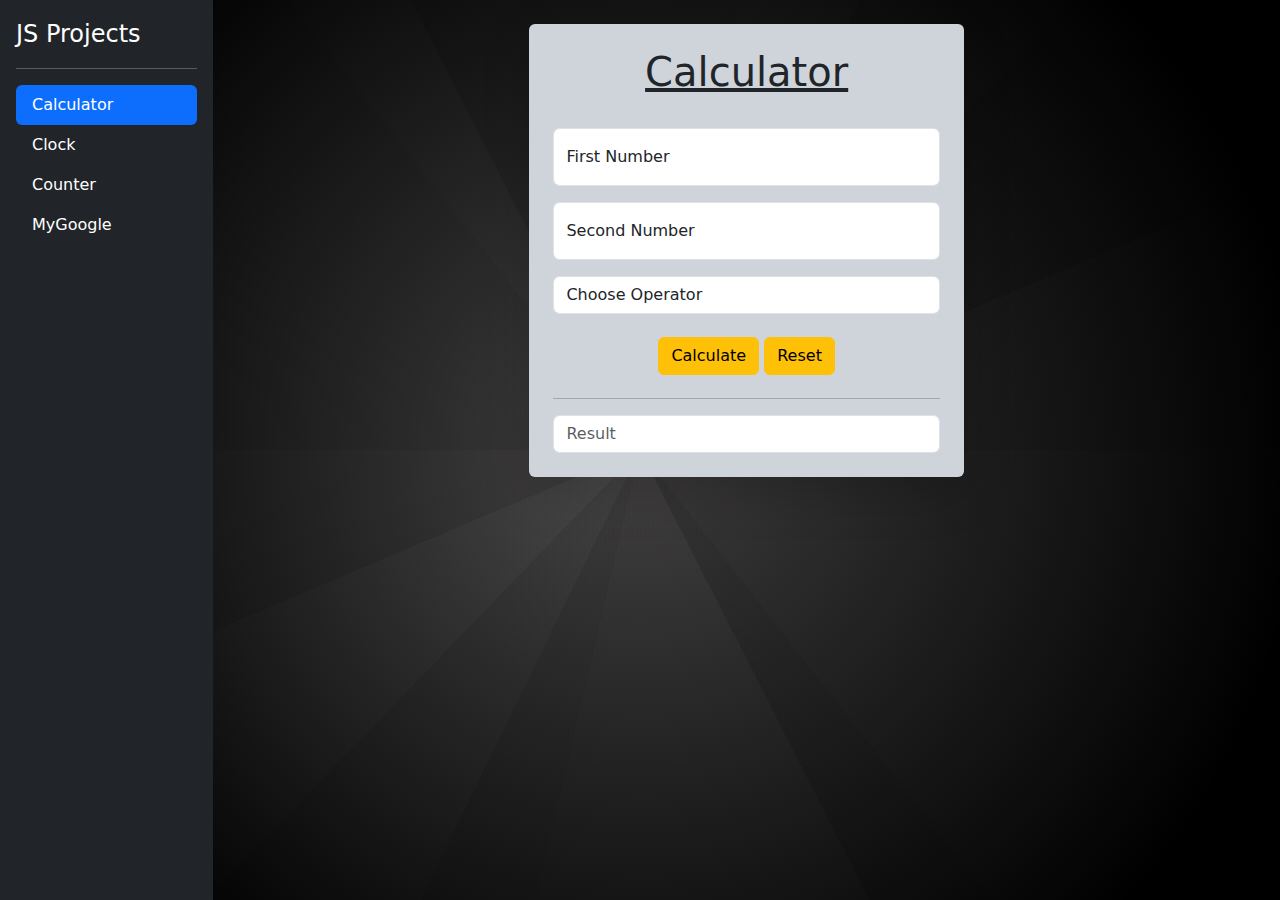
<file: index.html>
<!DOCTYPE html>
<html lang="en">

<head>
    <meta charset="UTF-8">
    <meta name="viewport" content="width=device-width, initial-scale=1.0">
    <title>Simple Calculator </title>
    <link href='https://unpkg.com/boxicons@2.1.4/css/boxicons.min.css' rel='stylesheet'>

    <link rel="stylesheet" href="https://cdn.jsdelivr.net/npm/bootstrap-icons@1.11.3/font/bootstrap-icons.min.css">
    <link href="https://cdn.jsdelivr.net/npm/bootstrap@5.3.3/dist/css/bootstrap.min.css" rel="stylesheet" integrity="sha384-QWTKZyjpPEjISv5WaRU9OFeRpok6YctnYmDr5pNlyT2bRjXh0JMhjY6hW+ALEwIH" crossorigin="anonymous">
   <style>
    body{
        background-image: radial-gradient(circle at center center, transparent 0%,rgb(0,0,0) 85%),linear-gradient(134deg, rgba(192, 192, 192,0.05) 0%, rgba(192, 192, 192,0.05) 50%,rgba(60, 60, 60,0.05) 50%, rgba(60, 60, 60,0.05) 100%),linear-gradient(283deg, rgba(97, 97, 97,0.05) 0%, rgba(97, 97, 97,0.05) 50%,rgba(52, 52, 52,0.05) 50%, rgba(52, 52, 52,0.05) 100%),linear-gradient(296deg, rgba(98, 98, 98,0.05) 0%, rgba(98, 98, 98,0.05) 50%,rgba(249, 249, 249,0.05) 50%, rgba(249, 249, 249,0.05) 100%),linear-gradient(243deg, rgba(1, 1, 1,0.05) 0%, rgba(1, 1, 1,0.05) 50%,rgba(202, 202, 202,0.05) 50%, rgba(202, 202, 202,0.05) 100%),linear-gradient(157deg, rgba(61, 61, 61,0.05) 0%, rgba(61, 61, 61,0.05) 50%,rgba(254, 254, 254,0.05) 50%, rgba(254, 254, 254,0.05) 100%),linear-gradient(232deg, rgba(237, 237, 237,0.05) 0%, rgba(237, 237, 237,0.05) 50%,rgba(147, 147, 147,0.05) 50%, rgba(147, 147, 147,0.05) 100%),linear-gradient(360deg, rgba(183, 183, 183,0.05) 0%, rgba(183, 183, 183,0.05) 50%,rgba(57, 57, 57,0.05) 50%, rgba(57, 57, 57,0.05) 100%),radial-gradient(circle at center center, hsl(351,4%,12%),hsl(351,4%,12%));   
    }
    
   </style>
   <link rel="stylesheet" href="style.css">
</head>

<body>
    <div class="d-flex justify-content-between body">
        <div class="d-flex flex-column col-md-2 p-3 text-bg-dark" style="height: 100vh;">
       
            <a href="/" class="d-flex align-items-center mb-3 mb-md-0 me-md-auto text-white text-decoration-none">
              <span class="fs-4">JS Projects</span>
            </a>
            <hr>
            <ul class="nav nav-pills flex-column mb-auto">
              <li class="nav-item">
                <a href="./index.html" class="nav-link active" aria-current="page">
                  Calculator
                </a>
              </li>
              <li>
                <a href="./DGClock.html" class="nav-link text-white">
                  Clock
                </a>
              </li>
              <li>
                <a href="./Counter.html" class="nav-link text-white">
                  Counter
                </a>
              </li>
              <li>
                <a href="./mygoogle.html" class="nav-link text-white">
                  MyGoogle
                </a>
              </li>
              
            </ul>
        
           
          </div>

    <div class="container mt-4">
        <div class="d-flex justify-content-center">
            <div class="col-sm-7 col-md-5 shadow-lg bg-dark-subtle rounded">
                <h1 class="text-center text-decoration-underline mt-4 mb-2">Calculator</h1>
                <form class="p-4" autocomplete="off">
                    <div class="form-floating mb-3">
                        <input type="number" id="fnum" class="form-control" required placeholder>
                        <label for="fnum">First Number</label>
                    </div>
                    <div class="form-floating mb-3">
                        <input type="number" id="snum" class="form-control" required placeholder>
                        <label for="snum">Second Number</label>
                    </div>

                    <div class=" mb-3">

                        <select id="select" class="form-control">
                            <option value="">Choose Operator</option>
                            <hr style="opacity: 50%;">
                            <option value="+">Add</option>
                            <option value="-">Subtract</option>
                            <option value="*">Multiply</option>
                            <option value="/">Division</option>
                            <option value="%">Remainder</option>
                            <option value="**">Power</option>
                        </select>
                    </div>
                    <div class="btn m-auto w-100">
                        <button class="btn btn-warning" onclick="calculate()">Calculate</button>
                        <button class="btn btn-warning">Reset</button>
                    </div>

                    <hr>
                    <input type="text" id="result" class="form-control" placeholder="Result" readonly>
                </form>
            </div>
        </div>
    </div>

</div>


    <script>
        const calculate = () => {
            event.preventDefault()
            let x = Number(document.getElementById('fnum').value)
            let y = Number(document.getElementById('snum').value)
            let op = document.getElementById('select').value

            switch (op) {
                case '+':
                    const add = x + y
                    document.getElementById("result").value = `The sum is ${add}`
                    break;

                case '-':
                    const sub = x - y
                    document.getElementById("result").value = `The Subtract is ${sub}`
                    break;

                case '*':
                    const mul = x * y
                    document.getElementById("result").value = `The multiplication is ${mul}`
                    break;

                case '/':
                    const div = x / y
                    document.getElementById("result").value = `The division is ${div}`
                    break;

                case '%':
                    const mod = x % y
                    document.getElementById("result").value = `The remainder is ${mod}`
                    break;

                case '**':
                    const power = x ** y
                    document.getElementById("result").value = `The power value is ${power}`
                    break;

                default:
                    document.getElementById("result").value = `Invalid Input or Operator`

            }
        }
    </script>

    <script>
        const change = () => {
            const theme = document.querySelector('#theme').value
            if (theme == 'light' || theme == 'auto') {
                document.querySelector('body').setAttribute('data-bs-theme', 'light')
            }
            else if (theme == 'dark') {
                document.querySelector('body').setAttribute('data-bs-theme', 'dark')
            }
            else {

            }
        }

        
    </script>
    <script src="https://cdn.jsdelivr.net/npm/bootstrap@5.3.3/dist/js/bootstrap.bundle.min.js"
        integrity="sha384-YvpcrYf0tY3lHB60NNkmXc5s9fDVZLESaAA55NDzOxhy9GkcIdslK1eN7N6jIeHz"
        crossorigin="anonymous"></script>
</body>

</html>
</file>
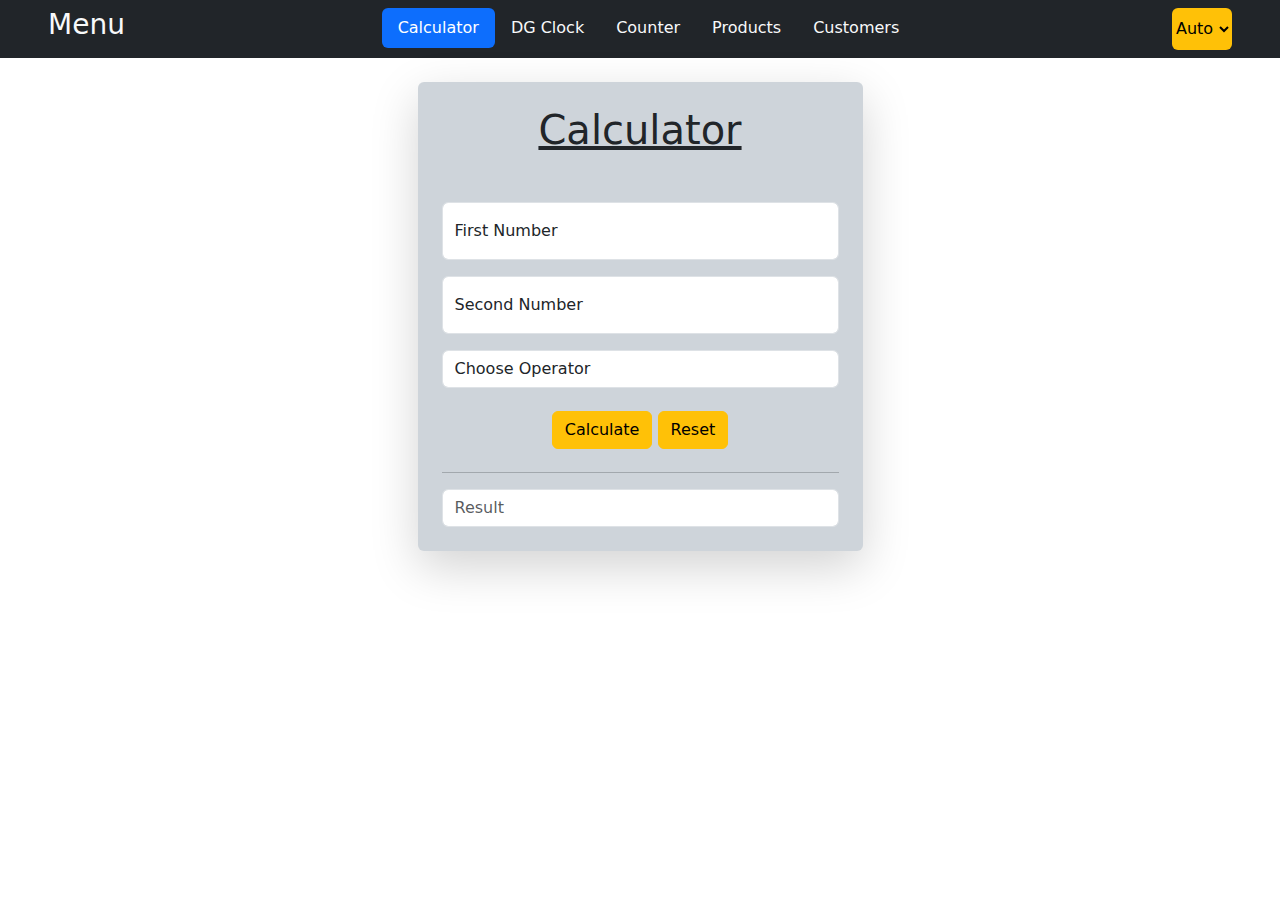
<file: calculate.html>
<!DOCTYPE html>
<html lang="en">

<head>
    <meta charset="UTF-8">
    <meta name="viewport" content="width=device-width, initial-scale=1.0">
    <title>Simple Calculator </title>
    <link href='https://unpkg.com/boxicons@2.1.4/css/boxicons.min.css' rel='stylesheet'>

    <link rel="stylesheet" href="https://cdn.jsdelivr.net/npm/bootstrap-icons@1.11.3/font/bootstrap-icons.min.css">
    <link href="https://cdn.jsdelivr.net/npm/bootstrap@5.3.3/dist/css/bootstrap.min.css" rel="stylesheet"
        integrity="sha384-QWTKZyjpPEjISv5WaRU9OFeRpok6YctnYmDr5pNlyT2bRjXh0JMhjY6hW+ALEwIH" crossorigin="anonymous">
    <style>
        .menu {
            position: fixed;
            top: 10px;
            right: 10px;
        }

        #theme {
            border: none !important;
            background: transparent;
            outline: none !important;

        }
    </style>
</head>

<body data-bs-theme="">


    <header class="d-flex justify-content-between bg-dark py-2">
        <div class="logo">
            <h3 class="text-light ms-5">Menu</h3>
        </div>
        <ul class="nav nav-pills text-light">
            <li class="nav-item">
                <a href="./calculate.html" class="nav-link active" aria-current="page">Calculator</a>
            </li>
            <li>
                <a href="./timer.html" class="nav-link text-light">DG Clock</a>
            </li>
            <li>
                <a href="./Counter.html" class="nav-link text-light">Counter</a>
            </li>
            <li>
                <a href="#" class="nav-link text-light">Products</a>
            </li>
            <li>
                <a href="#" class="nav-link text-light">Customers</a>
            </li>
        </ul>
        <select id="theme" onchange="change()" class="bg-warning rounded me-5">
            <option value="auto" class="text-primary">Auto</option>
            <option value="light" class="text-primary text-bold">Light</option>
            <option value="dark" class="text-primary text-bold">Dark</option>
        </select>
    </header>

    <div class="container">
        <div class="d-flex justify-content-center p-4">
            <div class="col-sm-5 col-md-5 shadow-lg bg-dark-subtle rounded mx-3">
                <h1 class="text-center text-decoration-underline mt-4 mb-4">Calculator</h1>
                <form class="p-4" autocomplete="off">
                    <div class="form-floating mb-3">
                        <input type="number" id="fnum" class="form-control" required placeholder>
                        <label for="fnum">First Number</label>
                    </div>
                    <div class="form-floating mb-3">
                        <input type="number" id="snum" class="form-control" required placeholder>
                        <label for="snum">Second Number</label>
                    </div>

                    <div class=" mb-3">

                        <select id="select" class="form-control">
                            <option value="">Choose Operator</option>
                            <hr style="opacity: 50%;">
                            <option value="+">Add</option>
                            <option value="-">Subtract</option>
                            <option value="*">Multiply</option>
                            <option value="/">Division</option>
                            <option value="%">Remainder</option>
                            <option value="**">Power</option>
                        </select>
                    </div>
                    <div class="btn m-auto w-100">
                        <button class="btn btn-warning" onclick="calculate()">Calculate</button>
                        <button class="btn btn-warning">Reset</button>
                    </div>

                    <hr>
                    <input type="text" id="result" class="form-control" placeholder="Result" readonly>
                </form>
            </div>
        </div>
    </div>

    <script>
        const calculate = () => {
            event.preventDefault()
            let x = Number(document.getElementById('fnum').value)
            let y = Number(document.getElementById('snum').value)
            let op = document.getElementById('select').value

            switch (op) {
                case '+':
                    const add = x + y
                    document.getElementById("result").value = `The sum is ${add}`
                    break;

                case '-':
                    const sub = x - y
                    document.getElementById("result").value = `The Subtract is ${sub}`
                    break;

                case '*':
                    const mul = x * y
                    document.getElementById("result").value = `The multiplication is ${mul}`
                    break;

                case '/':
                    const div = x / y
                    document.getElementById("result").value = `The division is ${div}`
                    break;

                case '%':
                    const mod = x % y
                    document.getElementById("result").value = `The remainder is ${mod}`
                    break;

                case '**':
                    const power = x ** y
                    document.getElementById("result").value = `The power value is ${power}`
                    break;

                default:
                    document.getElementById("result").value = `Invalid Input or Operator`

            }
        }
    </script>

    <script>
        const change = () => {
            const theme = document.querySelector('#theme').value
            if (theme == 'light' || theme == 'auto') {
                document.querySelector('body').setAttribute('data-bs-theme', 'light')
            }
            else if (theme == 'dark') {
                document.querySelector('body').setAttribute('data-bs-theme', 'dark')
            }
            else {

            }
        }
    </script>
    <script src="https://cdn.jsdelivr.net/npm/bootstrap@5.3.3/dist/js/bootstrap.bundle.min.js"
        integrity="sha384-YvpcrYf0tY3lHB60NNkmXc5s9fDVZLESaAA55NDzOxhy9GkcIdslK1eN7N6jIeHz"
        crossorigin="anonymous"></script>
</body>

</html>
</file>
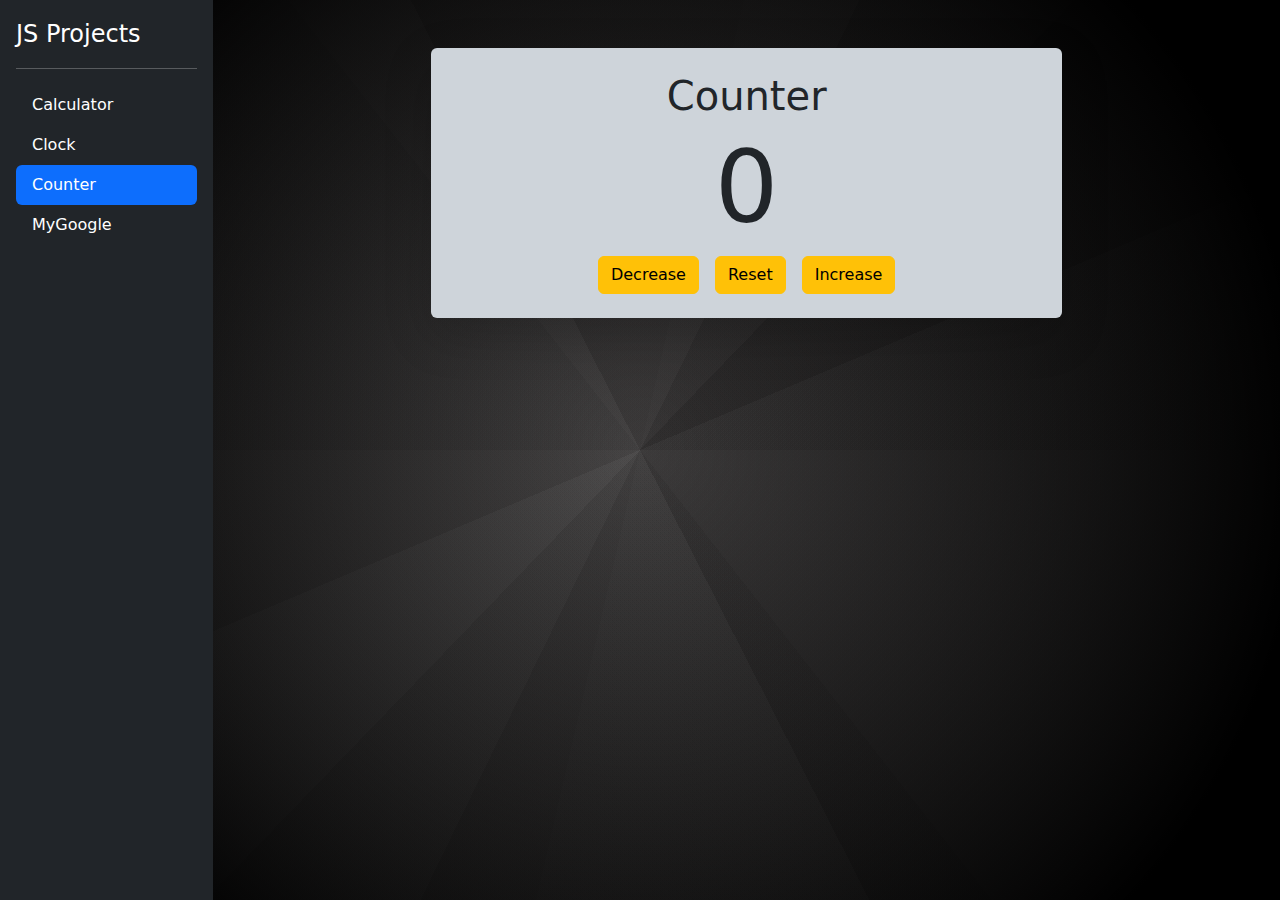
<file: Counter.html>
<!DOCTYPE html>
<html lang="en">

<head>
    <meta charset="UTF-8">
    <meta name="viewport" content="width=device-width, initial-scale=1.0">
    <title>DG Clock</title>
    <link href='https://unpkg.com/boxicons@2.1.4/css/boxicons.min.css' rel='stylesheet'>

    <link rel="stylesheet" href="https://cdn.jsdelivr.net/npm/bootstrap-icons@1.11.3/font/bootstrap-icons.min.css">
    <link href="https://cdn.jsdelivr.net/npm/bootstrap@5.3.3/dist/css/bootstrap.min.css" rel="stylesheet"
        integrity="sha384-QWTKZyjpPEjISv5WaRU9OFeRpok6YctnYmDr5pNlyT2bRjXh0JMhjY6hW+ALEwIH" crossorigin="anonymous">
<link rel="stylesheet" href="style.css">
</head>

<body>

    <div class="d-flex justify-content-between">
        <div class="d-flex flex-column p-3 text-bg-dark col-md-2" style="height: 100vh;">

            <a href="/" class="d-flex align-items-center mb-3 mb-md-0 me-md-auto text-white text-decoration-none">
                <span class="fs-4">JS Projects</span>
            </a>
            <hr>
            <ul class="nav nav-pills flex-column mb-auto">
                <li class="nav-item">
                    <a href="./index.html" class="nav-link text-white" aria-current="page">
                        Calculator
                    </a>
                </li>
                <li>
                    <a href="./DGClock.html" class="nav-link text-white">
                        Clock
                    </a>
                </li>
                <li>
                    <a href="./Counter.html" class="nav-link active text-white">
                        Counter
                    </a>
                </li>
                <li>
                    <a href="./mygoogle.html" class="nav-link text-white">
                        MyGoogle
                    </a>
                </li>

            </ul>


        </div>

        <!-- counter -->
        <div class="container">
            <div class="d-flex justify-content-center p-5">
                <div class="col-md-8 shadow-lg bg-dark-subtle rounded mx-3 py-4 px-4" id="counter">
                    <h1 class="text-center">Counter</h1>
                    <h1 id="counterDisplay" class="text-center" style="font-size: 100px;">0</h1>
                    <div class="d-flex justify-content-center px-3 w-100 ">
                        <button class="btn btn-warning mx-2" onclick="decrease()">Decrease</button>
                        <button class="btn btn-warning mx-2" onclick="reset()">Reset</button>
                        <button class="btn btn-warning mx-2" onclick="increase()">Increase</button>
                    </div>
                </div>
            </div>
        </div>

    </div>





    <script>
        let count = 0
        const decrease = () => {
            count--
            document.querySelector("#counterDisplay").innerHTML = `${count}`
        }

        const reset = () => {
            count = 0
            document.querySelector("#counterDisplay").innerHTML = `${count}`
        }

        const increase = () => {
            count++
            document.querySelector("#counterDisplay").innerHTML = `${count}`
        }


    </script>










    <script>
        const change = () => {
            const theme = document.querySelector('#theme').value
            if (theme == 'light' || theme == 'auto') {
                document.querySelector('body').setAttribute('data-bs-theme', 'light')
            }
            else if (theme == 'dark') {
                document.querySelector('body').setAttribute('data-bs-theme', 'dark')
            }
            else {

            }
        }
    </script>
    <script src="https://cdn.jsdelivr.net/npm/bootstrap@5.3.3/dist/js/bootstrap.bundle.min.js"
        integrity="sha384-YvpcrYf0tY3lHB60NNkmXc5s9fDVZLESaAA55NDzOxhy9GkcIdslK1eN7N6jIeHz"
        crossorigin="anonymous"></script>
</body>

</html>
</file>
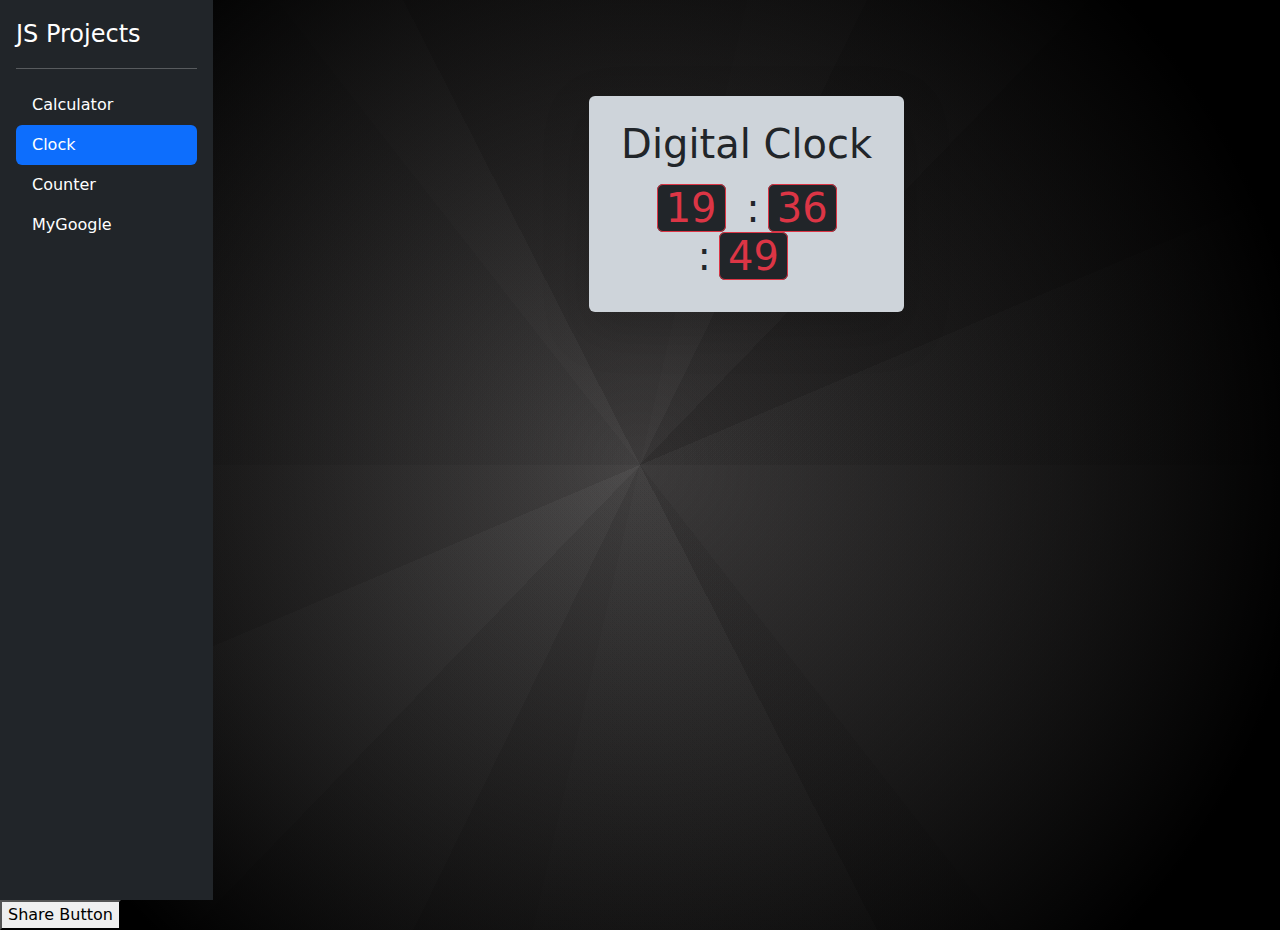
<file: DGClock.html>
<!DOCTYPE html>
<html lang="en">

<head>
    <meta charset="UTF-8">
    <meta name="viewport" content="width=device-width, initial-scale=1.0">
    <title>DG Clock</title>
    <link href='https://unpkg.com/boxicons@2.1.4/css/boxicons.min.css' rel='stylesheet'>

    <link rel="stylesheet" href="https://cdn.jsdelivr.net/npm/bootstrap-icons@1.11.3/font/bootstrap-icons.min.css">
    <link href="https://cdn.jsdelivr.net/npm/bootstrap@5.3.3/dist/css/bootstrap.min.css" rel="stylesheet"
        integrity="sha384-QWTKZyjpPEjISv5WaRU9OFeRpok6YctnYmDr5pNlyT2bRjXh0JMhjY6hW+ALEwIH" crossorigin="anonymous">
       <link rel="stylesheet" href="style.css">
</head>

<body>

    <div class="d-flex justify-content-between">
    <div class="d-flex flex-column col-md-2 p-3 text-bg-dark" style="height: 100vh;">
       
        <a href="/" class="d-flex align-items-center mb-3 mb-md-0 me-md-auto text-white text-decoration-none">
          <span class="fs-4">JS Projects</span>
        </a>
        <hr>
        <ul class="nav nav-pills flex-column mb-auto">
          <li class="nav-item">
            <a href="./index.html" class="nav-link text-white" aria-current="page">
              Calculator
            </a>
          </li>
          <li>
            <a href="./DGClock.html" class="nav-link active text-white">
              Clock
            </a>
          </li>
          <li>
            <a href="./Counter.html" class="nav-link text-white">
              Counter
            </a>
          </li>
          <li>
            <a href="./mygoogle.html" class="nav-link text-white">
              MyGoogle
            </a>
          </li>
          
        </ul>
    
       
      </div>
    <!-- dg clock  -->
    <div class="container" >
        <div class="d-flex justify-content-center p-5">
            <div class="col-md-4 shadow-lg bg-dark-subtle rounded mx-3 my-5 py-4 px-4" id="dgclock">
                <h1 class="text-center mb-3">Digital Clock</h1>
                <h1 class="text-center"> 
                    <span id="hours" class="bg-dark text-danger border border-danger rounded mx-2 px-2"></span>
                    <span>:</span><span id="min" class="bg-dark text-danger border border-danger rounded mx-2 px-2"></span>
                    <span>:</span><span id="sec" class="bg-dark text-danger border border-danger rounded mx-2 px-2"></span>
                </h1>
            </div>
        </div>
    </div>
</div>
    <button onclick="shareButton()">Share Button</button>


   






<!-- clock  -->
    <script>
        const liveTime = () => {
            setInterval(() => {
                let h = new Date().getHours()
                let m = new Date().getMinutes()
                let s = new Date().getSeconds()

                h = (h < 10) ? "0" + h : h;
                m = (m < 10) ? "0" + m : m;
                s = (s < 10) ? "0" + s : s;



                document.getElementById('hours').innerHTML = h;
                document.getElementById('min').innerHTML = m;
                document.getElementById('sec').innerHTML = s;



            }, 1)
        }


        liveTime()

        const shareButton=async()=>{
            await navigator.share({
                title:document.title,
                url:window.location.href
            })
        }

    </script>


    <script>
        const change = () => {
            const theme = document.querySelector('#theme').value
            if (theme == 'light' || theme == 'auto') {
                document.querySelector('body').setAttribute('data-bs-theme', 'light')
            }
            else if (theme == 'dark') {
                document.querySelector('body').setAttribute('data-bs-theme', 'dark')
            }
            else {

            }
        }
    </script>
    <script src="https://cdn.jsdelivr.net/npm/bootstrap@5.3.3/dist/js/bootstrap.bundle.min.js"
        integrity="sha384-YvpcrYf0tY3lHB60NNkmXc5s9fDVZLESaAA55NDzOxhy9GkcIdslK1eN7N6jIeHz"
        crossorigin="anonymous"></script>
</body>

</html>
</file>
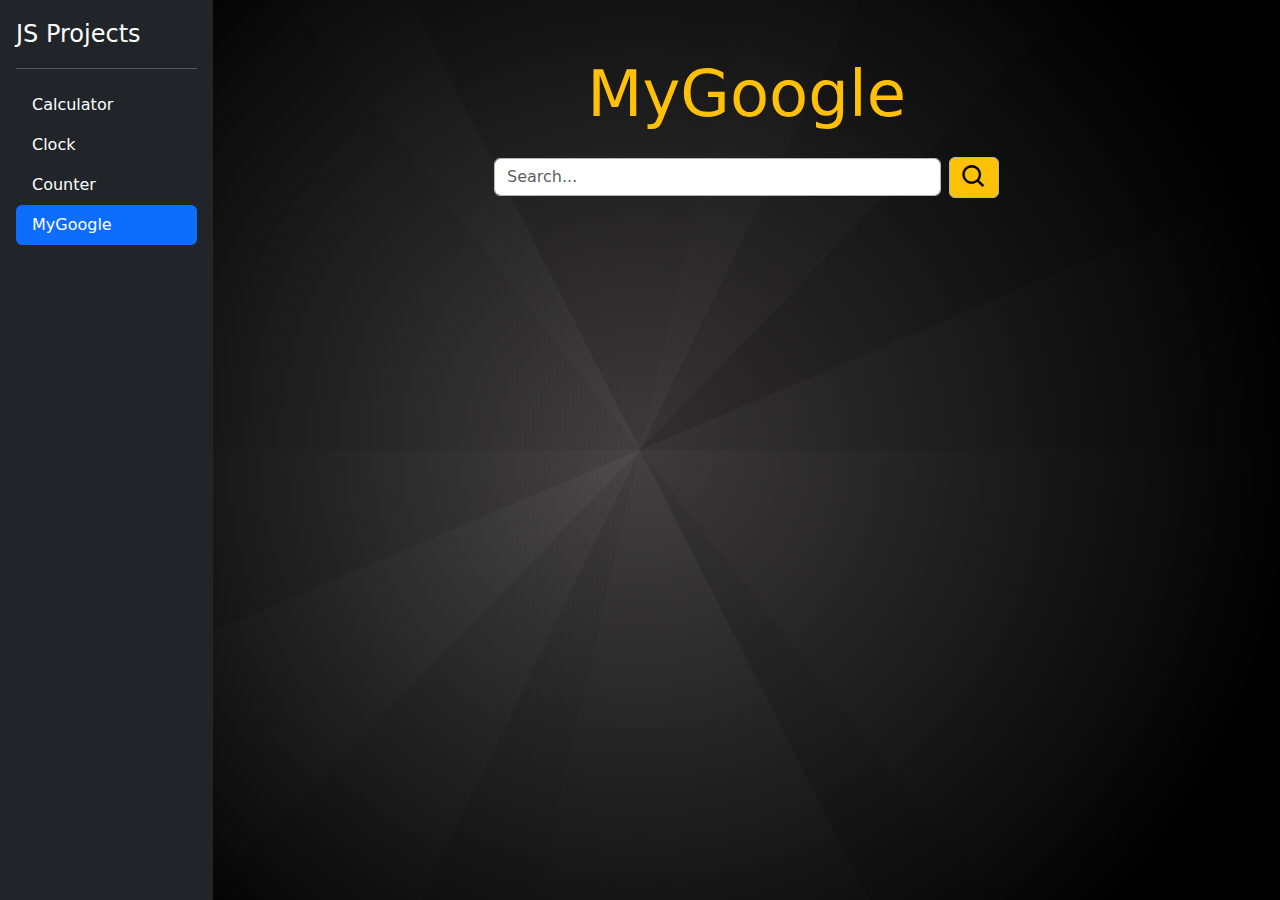
<file: mygoogle.html>
<!DOCTYPE html>
<html lang="en">

<head>
    <meta charset="UTF-8">
    <meta name="viewport" content="width=device-width, initial-scale=1.0">
    <title>MyGoogle </title>
    <link href='https://unpkg.com/boxicons@2.1.4/css/boxicons.min.css' rel='stylesheet'>

    <link rel="stylesheet" href="https://cdn.jsdelivr.net/npm/bootstrap-icons@1.11.3/font/bootstrap-icons.min.css">
    <link href="https://cdn.jsdelivr.net/npm/bootstrap@5.3.3/dist/css/bootstrap.min.css" rel="stylesheet"
        integrity="sha384-QWTKZyjpPEjISv5WaRU9OFeRpok6YctnYmDr5pNlyT2bRjXh0JMhjY6hW+ALEwIH" crossorigin="anonymous">

    <link rel="stylesheet" href="style.css">
</head>

<body>


    <div class="d-flex justify-content-between">
        <div class="d-flex flex-column p-3 col-md-2 text-bg-dark" style="height: 100vh;">

            <a href="/" class="d-flex align-items-center mb-3 mb-md-0 me-md-auto text-white text-decoration-none">
                <span class="fs-4">JS Projects</span>
            </a>
            <hr>
            <ul class="nav nav-pills flex-column mb-auto">
                <li class="nav-item">
                    <a href="./index.html" class="nav-link text-white" aria-current="page">
                        Calculator
                    </a>
                </li>
                <li>
                    <a href="./DGClock.html" class="nav-link text-white">
                        Clock
                    </a>
                </li>
                <li>
                    <a href="./Counter.html" class="nav-link text-white">
                        Counter
                    </a>
                </li>
                <li>
                    <a href="./mygoogle.html" class="nav-link active text-white">
                        MyGoogle
                    </a>
                </li>

            </ul>


        </div>

        <div class="container py-5">
            <div class="d-flex justify-content-center col-md-6 p-2 m-auto">
                <div class="col-sm-12 col-md-12">
                    <h1 id="counterDisplay" class="text-center text-warning" style="font-size: 4em;">MyGoogle</h1>
                    <div class="d-flex justify-content-center align-items-center my-4 w-100">
                        <input type="search" id="input" class="form-control border border-dark-subtle w-100" placeholder="Search...">

                        <button class="border border-dark-subtle ms-2 rounded bg-warning" onclick="search()">
                            <i class='bx bx-search fs-3 p-1'></i>
                        </button>
                    </div>

                </div>
            </div>
        </div>
    </div>

    <script>
        document.getElementById("input").addEventListener('keyup', () => {
            let input = document.getElementById('input').value
            if (!input == '') {
                document.querySelector('span').setAttribute('class', 'bx bx-x')
            }
            else {
                document.querySelector('span').removeAttribute('class')

            }

        })


        const search = () => {
            let input = document.getElementById('input').value
            window.location.href = `https://www.google.com/search?q=${input}&oq=${input}`

        }

    </script>

    <script>
        const change = () => {
            const theme = document.querySelector('#theme').value
            if (theme == 'light' || theme == 'auto') {
                document.querySelector('body').setAttribute('data-bs-theme', 'light')
            }
            else if (theme == 'dark') {
                document.querySelector('body').setAttribute('data-bs-theme', 'dark')
            }
            else {

            }
        }
    </script>

    <script src="https://cdn.jsdelivr.net/npm/bootstrap@5.3.3/dist/js/bootstrap.bundle.min.js"
        integrity="sha384-YvpcrYf0tY3lHB60NNkmXc5s9fDVZLESaAA55NDzOxhy9GkcIdslK1eN7N6jIeHz" crossorigin="anonymous">
        </script>
</body>

</html>
</file>
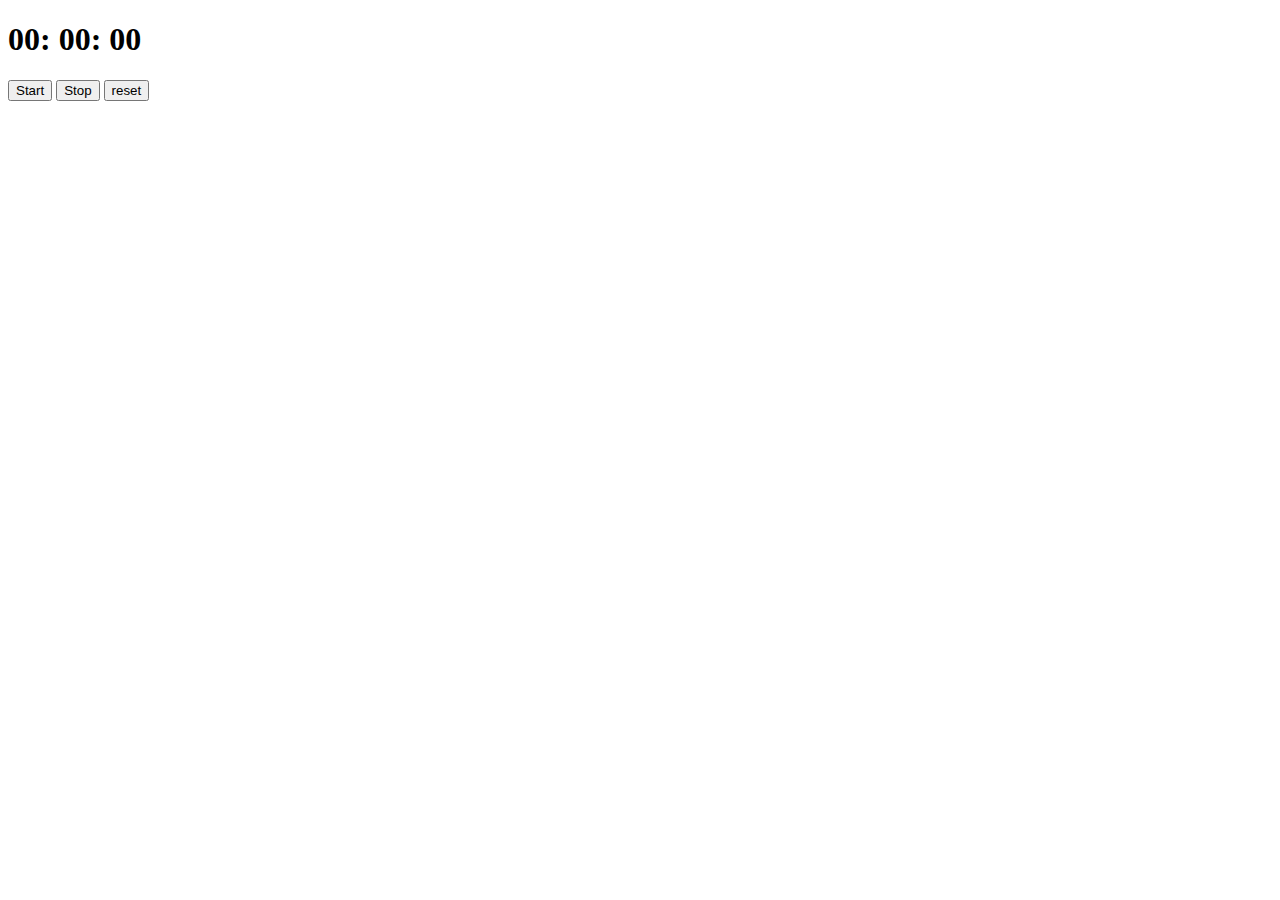
<file: timer.html>
<!DOCTYPE html>
<html>
<body>
    <h1>
        <span id="hrs">00</span>:
        <span id="min">00</span>: 
        <span id="sec">00</span>
    </h1>
    <button onclick="start()">Start</button>
    <button onclick="stop()">Stop</button>
    <button onclick="reset()">reset</button>


    <script>
        let ilen = 60;
        let klen = 100;
        let i = 0;
        let j = 1;
        let k = 1;

        let setsec;
        let setmin;
        let sethrs;

        function myfuc1() {
            i = i % ilen;
            if (i < 10) {
                document.querySelector('#sec').innerHTML = `0${i}`;
            } else {
                document.querySelector('#sec').innerHTML = `${i}`;
            }
            i++;
        }

        function myfuc2() {
            j = j % ilen;
            if (j < 10) {
                document.querySelector('#min').innerHTML = `0${j}`;
            } else {
                document.querySelector('#min').innerHTML = `${j}`;
            }
            j++;
        }

        function myfuc3() {
            k = k % klen;
            if (k < 10) {
                document.querySelector('#hrs').innerHTML = `0${k}`;
            } else {
                document.querySelector('#hrs').innerHTML = `${k}`;
            }
            k++;
        }

        function start() {
            setsec = setInterval(myfuc1, 1000);
            setmin = setInterval(myfuc2, 60000);
            sethrs = setInterval(myfuc3, 3600000);
        }

        function stop() {
            clearInterval(setsec);
            clearInterval(setmin);
            clearInterval(sethrs);
        }

        function reset(){
            document.getElementById("hrs").innerHTML='00'
            document.getElementById("min").innerHTML='00'
            document.getElementById("sec").innerHTML='00'

        }
    </script>
</body>
</html>
</file>
<file: style.css>
body{
    background-image: radial-gradient(circle at center center, transparent 0%,rgb(0,0,0) 85%),linear-gradient(134deg, rgba(192, 192, 192,0.05) 0%, rgba(192, 192, 192,0.05) 50%,rgba(60, 60, 60,0.05) 50%, rgba(60, 60, 60,0.05) 100%),linear-gradient(283deg, rgba(97, 97, 97,0.05) 0%, rgba(97, 97, 97,0.05) 50%,rgba(52, 52, 52,0.05) 50%, rgba(52, 52, 52,0.05) 100%),linear-gradient(296deg, rgba(98, 98, 98,0.05) 0%, rgba(98, 98, 98,0.05) 50%,rgba(249, 249, 249,0.05) 50%, rgba(249, 249, 249,0.05) 100%),linear-gradient(243deg, rgba(1, 1, 1,0.05) 0%, rgba(1, 1, 1,0.05) 50%,rgba(202, 202, 202,0.05) 50%, rgba(202, 202, 202,0.05) 100%),linear-gradient(157deg, rgba(61, 61, 61,0.05) 0%, rgba(61, 61, 61,0.05) 50%,rgba(254, 254, 254,0.05) 50%, rgba(254, 254, 254,0.05) 100%),linear-gradient(232deg, rgba(237, 237, 237,0.05) 0%, rgba(237, 237, 237,0.05) 50%,rgba(147, 147, 147,0.05) 50%, rgba(147, 147, 147,0.05) 100%),linear-gradient(360deg, rgba(183, 183, 183,0.05) 0%, rgba(183, 183, 183,0.05) 50%,rgba(57, 57, 57,0.05) 50%, rgba(57, 57, 57,0.05) 100%),radial-gradient(circle at center center, hsl(351,4%,12%),hsl(351,4%,12%));

}
</file>
